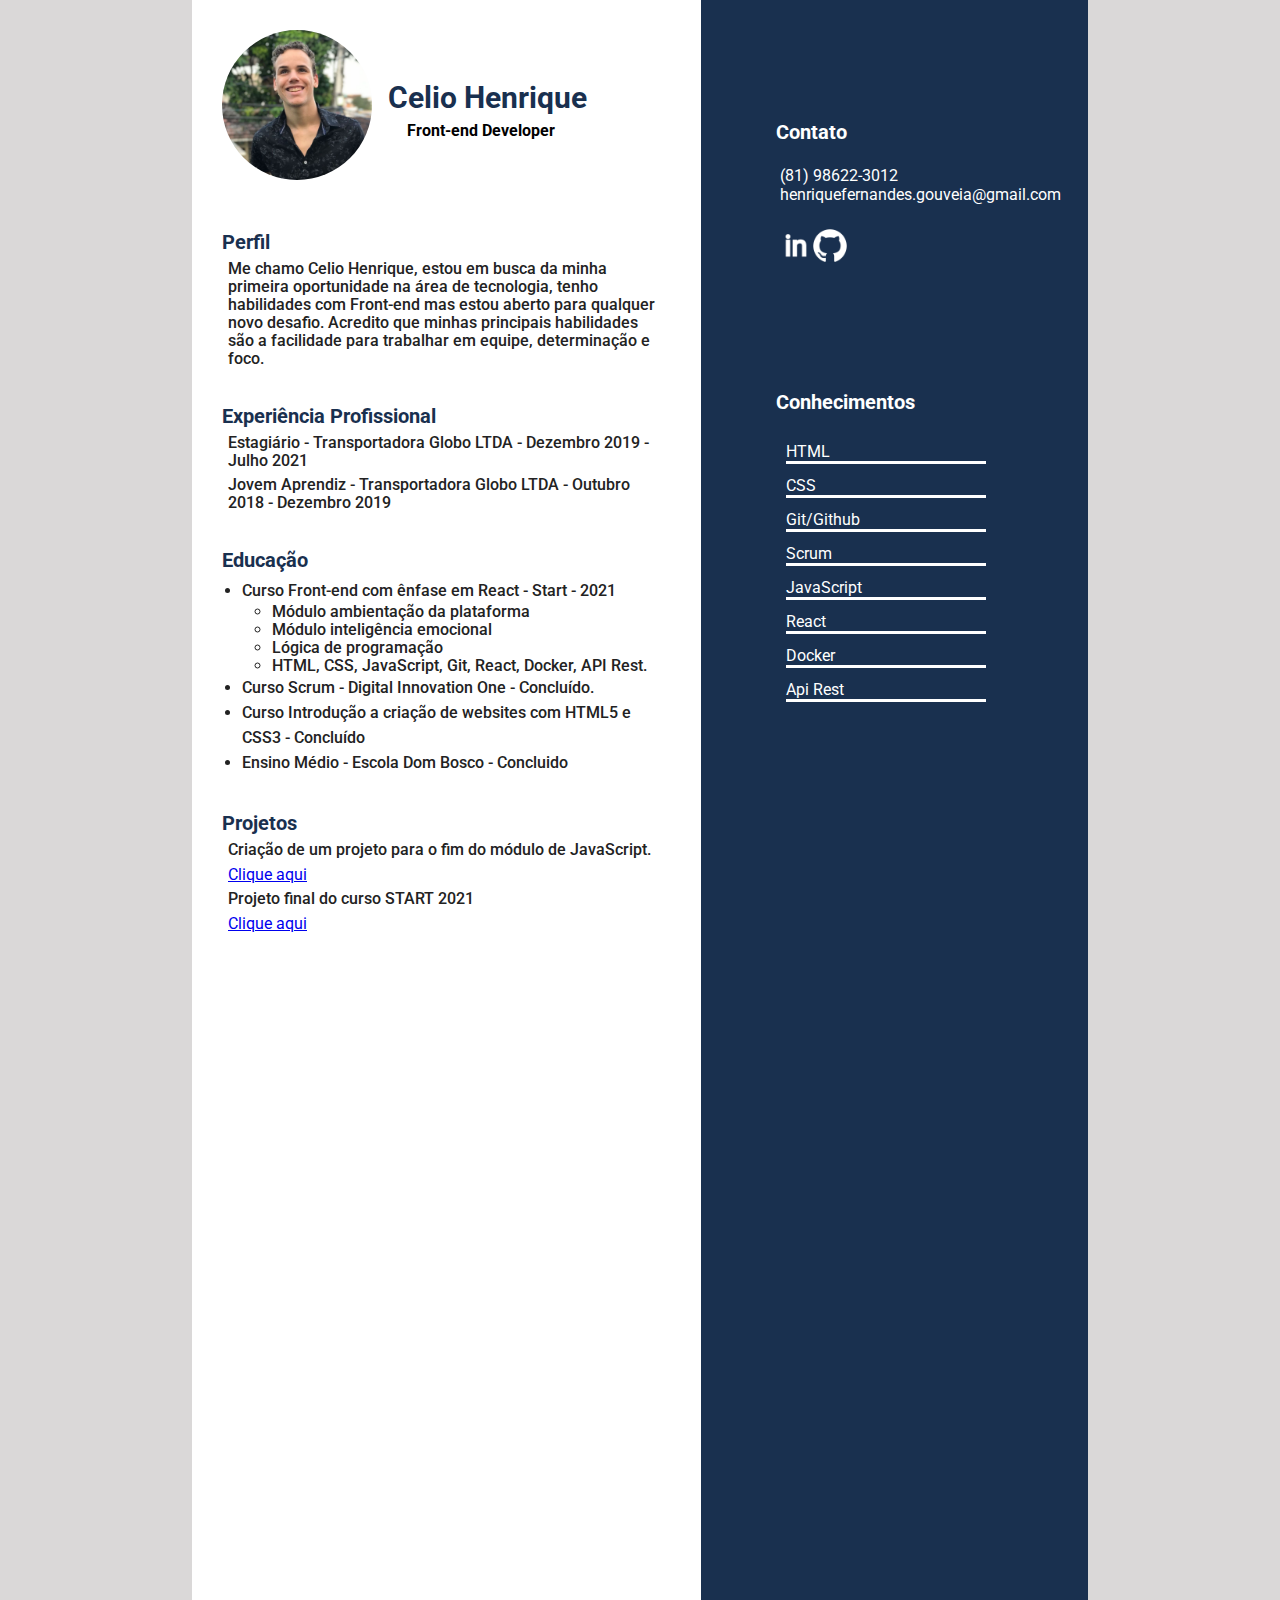
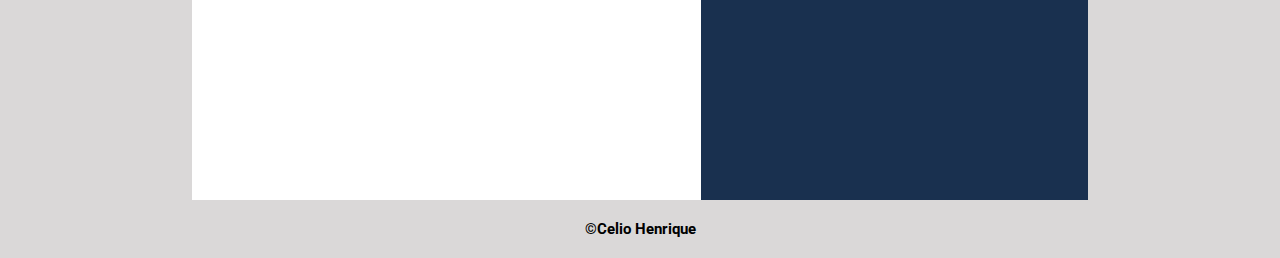
<file: index.html>
<!DOCTYPE html>
<html lang="pt-br">
<head>
    <meta charset="UTF-8">
    <meta http-equiv="X-UA-Compatible" content="IE=edge,chrome=1">
    <meta name="viewport" content="width=device-width, initial-scale=1.0">
    <link rel="stylesheet" href="style.css">
    <link href="https://fonts.googleapis.com/css2?family=Roboto:wght@100&display=swap" rel="stylesheet">
    <link href="https://fonts.googleapis.com/css2?family=Roboto:wght@700&display=swap" rel="stylesheet">
    <link href="https://fonts.googleapis.com/css2?family=Roboto:wght@300&display=swap" rel="stylesheet">
    <title>Celio Henrique</title>
</head>
<body>
    <section id="tela-toda">
        <div id="informacoes">
            <div id="cabecalho">
                <img src="perfil.jpeg" alt="foto de perfil" width="150px" height="150px">
                <div id="titulo">
                    <h1>Celio Henrique</h1>
                    <p class="front">Front-end Developer</p>
                </div>
            </div>
            <article id="perfil">
                <h2 id="perfil-prof">
                    Perfil
                </h2>
                <p>Me chamo Celio Henrique, estou em busca da minha primeira oportunidade na área de tecnologia, tenho habilidades com Front-end mas estou aberto para qualquer novo desafio. Acredito que minhas principais habilidades são a facilidade para trabalhar em equipe, determinação e foco. </p>
                <h2 id="exp-prof">
                    Experiência Profissional
                </h2>
                <p>Estagiário - Transportadora Globo LTDA - Dezembro 2019 - Julho 2021</p>
                <p>Jovem Aprendiz - Transportadora Globo LTDA - Outubro 2018 - Dezembro 2019</p>
                <h2 id="educaçao">
                    Educação
                </h2>
                <ul id="nao-ord1">
                    <li>Curso Front-end com ênfase em React - Start - 2021</li>
                    <ul id="nao-ord2">
                        <li>Módulo ambientação da plataforma</li>
                        <li>Módulo inteligência emocional</li>
                        <li>Lógica de programação</li>
                        <li>HTML, CSS, JavaScript, Git, React, Docker, API Rest.</li>
                    </ul>
                    <li>Curso Scrum - Digital Innovation One - Concluído.</li>
                    <li>Curso Introdução a criação de websites com HTML5 e CSS3 - Concluído</li>
                    <li>Ensino Médio - Escola Dom Bosco - Concluido</li>
                </ul>
                <h2 id="projetos">
                    Projetos
                </h2>
                <p>Criação de um projeto para o fim do módulo de JavaScript.</p>
                <a class="link-projetos" href="https://github.com/henriferi/pizzaria-projeto.git" target="_blank">Clique aqui</a>
                <p>Projeto final do curso START 2021</p>
                <a class="link-projetos" href="https://team-cat-house.netlify.app/" target="_blank">Clique aqui</a>
            </article>
        </div>
        <div id="estrutura">
            <p class="sub-titulo">Contato</p>
            <ul>
                <li>(81) 98622-3012</li>
                <li>henriquefernandes.gouveia@gmail.com</li>
            </ul>
            <div id="redes-sociais">
                <a href="https://www.linkedin.com/in/henrique-fernandes-a29057214/" target="_blank"><img id="linkedin" src="linkedin.png" alt="icone linkedin"></a>
                <a href="https://github.com/henriferi" target="_blank"><img id="github" src="github.png" alt="icone github"></a>
            </div>
            <div id="conhecimentos">
                    <p class="sub-titulo">Conhecimentos</p>
                <ul>
                    <li>HTML</li>
                    <li>CSS</li>
                    <li>Git/Github</li>
                    <li>Scrum</li>
                    <li>JavaScript</li>
                    <li>React</li>
                    <li>Docker</li>
                    <li>Api Rest</li>
                </ul>
            </div>
        </div>
    </section>
    <footer id="rodape">
            <p>©Celio Henrique</p> 
    </footer>
</body>
</html>
</file>
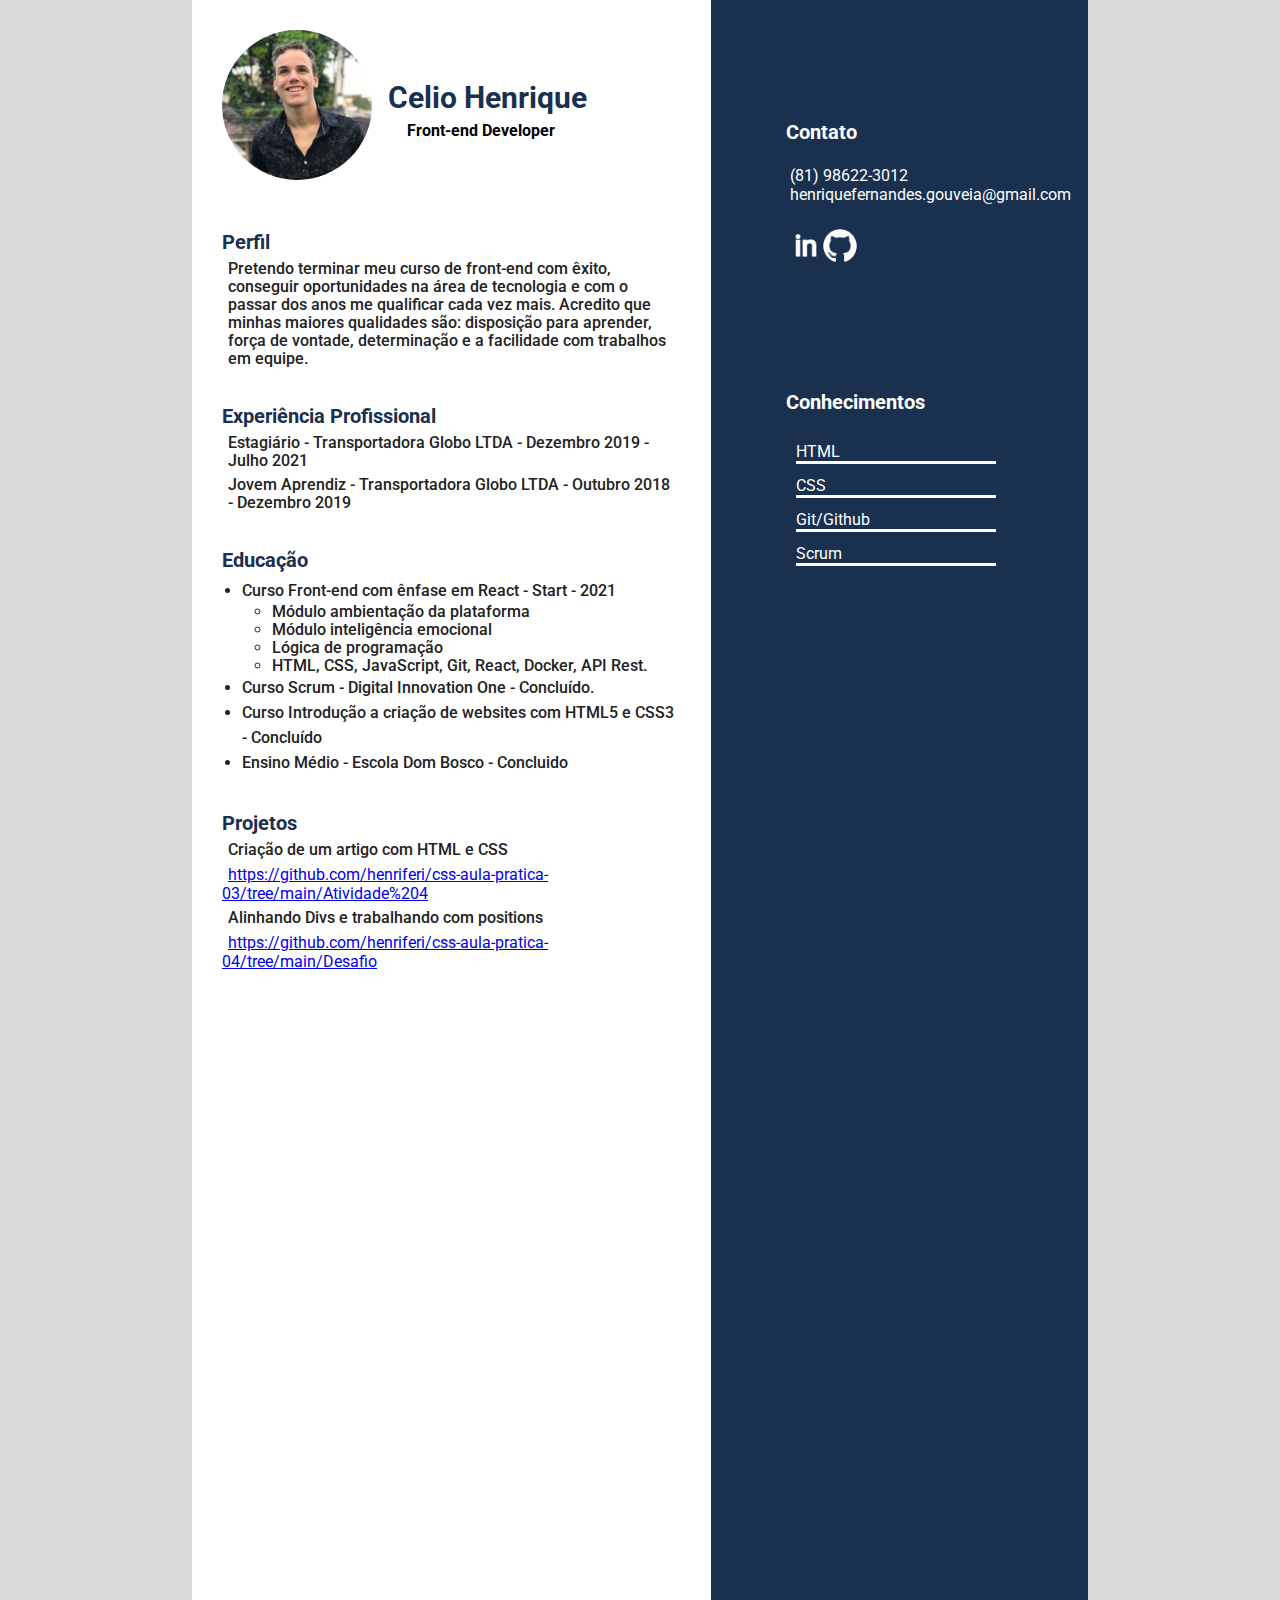
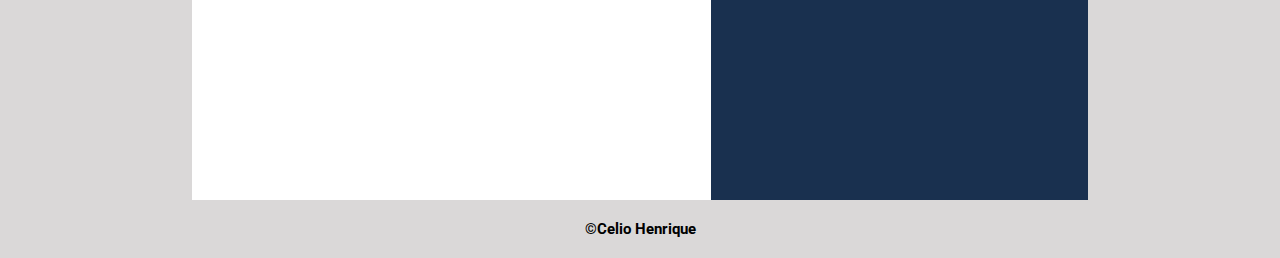
<file: curriculo.html>
<!DOCTYPE html>
<html lang="pt-br">
<head>
    <meta charset="UTF-8">
    <meta http-equiv="X-UA-Compatible" content="IE=edge,chrome=1">
    <meta name="viewport" content="width=device-width, initial-scale=1.0">
    <link rel="stylesheet" href="style.css">
    <link href="https://fonts.googleapis.com/css2?family=Roboto:wght@100&display=swap" rel="stylesheet">
    <link href="https://fonts.googleapis.com/css2?family=Roboto:wght@700&display=swap" rel="stylesheet">
    <link href="https://fonts.googleapis.com/css2?family=Roboto:wght@300&display=swap" rel="stylesheet">
    <title>Celio Henrique</title>
</head>
<body>
    <section id="tela-toda">
        <div id="informacoes">
            <div id="cabecalho">
                <img src="perfil.jpeg" alt="foto de perfil" width="150px" height="150px">
                <div id="titulo">
                    <h1>Celio Henrique</h1>
                    <p class="front">Front-end Developer</p>
                </div>
            </div>
            <article id="perfil">
                <h2 id="perfil-prof">
                    Perfil
                </h2>
                <p>Pretendo terminar meu curso de front-end com êxito, conseguir oportunidades na área de
                    tecnologia e com o passar dos anos me qualificar cada vez mais. Acredito que minhas maiores qualidades são: disposição para aprender, força de vontade, determinação e a facilidade com trabalhos em equipe.</p>
                <h2 id="exp-prof">
                    Experiência Profissional
                </h2>
                <p>Estagiário - Transportadora Globo LTDA - Dezembro 2019 - Julho 2021</p>
                <p>Jovem Aprendiz - Transportadora Globo LTDA - Outubro 2018 - Dezembro 2019</p>
                <h2 id="educaçao">
                    Educação
                </h2>
                <ul id="nao-ord1">
                    <li>Curso Front-end com ênfase em React - Start - 2021</li>
                    <ul id="nao-ord2">
                        <li>Módulo ambientação da plataforma</li>
                        <li>Módulo inteligência emocional</li>
                        <li>Lógica de programação</li>
                        <li>HTML, CSS, JavaScript, Git, React, Docker, API Rest.</li>
                    </ul>
                    <li>Curso Scrum - Digital Innovation One - Concluído.</li>
                    <li>Curso Introdução a criação de websites com HTML5 e CSS3 - Concluído</li>
                    <li>Ensino Médio - Escola Dom Bosco - Concluido</li>
                </ul>
                <h2 id="projetos">
                    Projetos
                </h2>
                <p>Criação de um artigo com HTML e CSS</p>
                <a class="link-projetos" href="https://github.com/henriferi/css-aula-pratica-03/tree/main/Atividade%204" target="_blank">https://github.com/henriferi/css-aula-pratica-03/tree/main/Atividade%204</a>
                <p> Alinhando Divs e trabalhando com positions</p>
                <a class="link-projetos" href="https://github.com/henriferi/css-aula-pratica-04/tree/main/Desafio" target="_blank">https://github.com/henriferi/css-aula-pratica-04/tree/main/Desafio</a>
            </article>
        </div>
        <div id="estrutura">
            <p class="sub-titulo">Contato</p>
            <ul>
                <li>(81) 98622-3012</li>
                <li>henriquefernandes.gouveia@gmail.com</li>
            </ul>
            <div id="redes-sociais">
                <a href="https://www.linkedin.com/in/henrique-fernandes-a29057214/" target="_blank"><img id="linkedin" src="linkedin.png" alt="icone linkedin"></a>
                <a href="https://github.com/henriferi" target="_blank"><img id="github" src="github.png" alt="icone github"></a>
            </div>
            <div id="conhecimentos">
                    <p class="sub-titulo">Conhecimentos</p>
                <ul>
                    <li>HTML</li>
                    <li>CSS</li>
                    <li>Git/Github</li>
                    <li>Scrum</li>
                </ul>
            </div>
        </div>
    </section>
    <footer id="rodape">
            <p>©Celio Henrique</p> 
    </footer>
</body>
</html>
</file>
<file: style.css>
*{
    margin: 0;
    padding: 0;
    box-sizing: border-box;
    font-family: 'Roboto', sans-serif;
}
body{
    background-color: rgb(218, 216, 216);
}
#tela-toda{
    display: flex;
    width: 70vw;
    height: 200vh;
    margin: auto;
}
#cabecalho{
    display: flex;
}
#titulo{
    height: 200px;
}
.front{
    display: flex;
    margin-left: 35px;
    margin-top: 6px;
    font-weight: bold;
}
#informacoes{
    height: 100%;
    background-color:#ffff;
    padding: 30px;
}
#informacoes img{
    border-radius: 50%;
}
#informacoes h1{
    display: flex;
    margin-left: 16px;
    margin-top: 50px;
    font-size: 30px;
    color: #19304f;
}
#perfil-prof{
    font-size: 20px;
    color: #19304f;
    font-weight: bold;
}
#perfil p{
    display: flex;
    margin: 6px;
    color: #222;
    font-weight: 500;
    font-size: 16px;
    line-height: 18px;
}
#exp-prof{
    font-size: 20px;
    color: #19304f;
    font-weight: bold;
    margin-top: 36px;
}
#educaçao{
    font-size: 20px;
    color: #19304f;
    font-weight: bold;
    margin-top: 36px;
}
#nao-ord1{
    margin: 6px;
    margin-left: 20px;
    color: #222;
    font-weight: 500;
    font-size: 16px;
    line-height: 25px;
}
#nao-ord2{
    margin-left: 30px;
    color: #222;
    font-weight: 500;
    font-size: 16px;
    line-height: 18px;
}
#projetos{
    font-size: 20px;
    color: #19304f;
    font-weight: bold;
    margin-top: 36px;
}
.link-projetos{
    margin: 6px;
}
.link-projetos :hover{
    color: red;
}
.link-projetos:visited{
    color: black;
}
.link-projetos{
    margin: 6px;
}
.link-projetos :hover{
    color: red;
}
.link-projetos :visited{
    color: black;
}
#estrutura{
    height: 100%;
    width: 200%;
    background-color:#19304f;
}
.sub-titulo{
    font-weight: bold;
    padding-bottom: 11px;
    padding-top: 70px;
    padding-left: 5px;
}
#estrutura p{
    margin-left: 70px;
    color: white;
    margin-top: 50px;
    font-size: 20px;
}
#estrutura ul{
    margin-top: 11px;
    color: white;
    margin-left: 70px;
    font-size: 16px;
    list-style: none;
    padding-left: 9px;
}
#redes-sociais{
    display: flex;
}
#linkedin{
    width: 40px; height: 40px;
    margin-top: 22px;
    margin-left: 75px;
}
#github{
    width: 40px; height: 40px;
    margin-top: 22px;
    float: right;
    margin-right: 15%;
}
#conhecimentos li{
    border-bottom: solid;
    display: inline-block;
    width: 200px;
    margin: 6px;
}
#rodape{
    font-weight: bold;
    font-size: 15px;    
    text-align: center;
    padding: 20px;
}
@media (max-width: 360px) {
  #tela-toda{
      margin: 0;
      flex-direction: column;
  }
 #informacoes{
     width: 140vw;
}
#estrutura{
    padding-bottom: 20vw;
}
#rodape{
    margin-top: 100%;
    margin-left: 35%;
}
</file>
